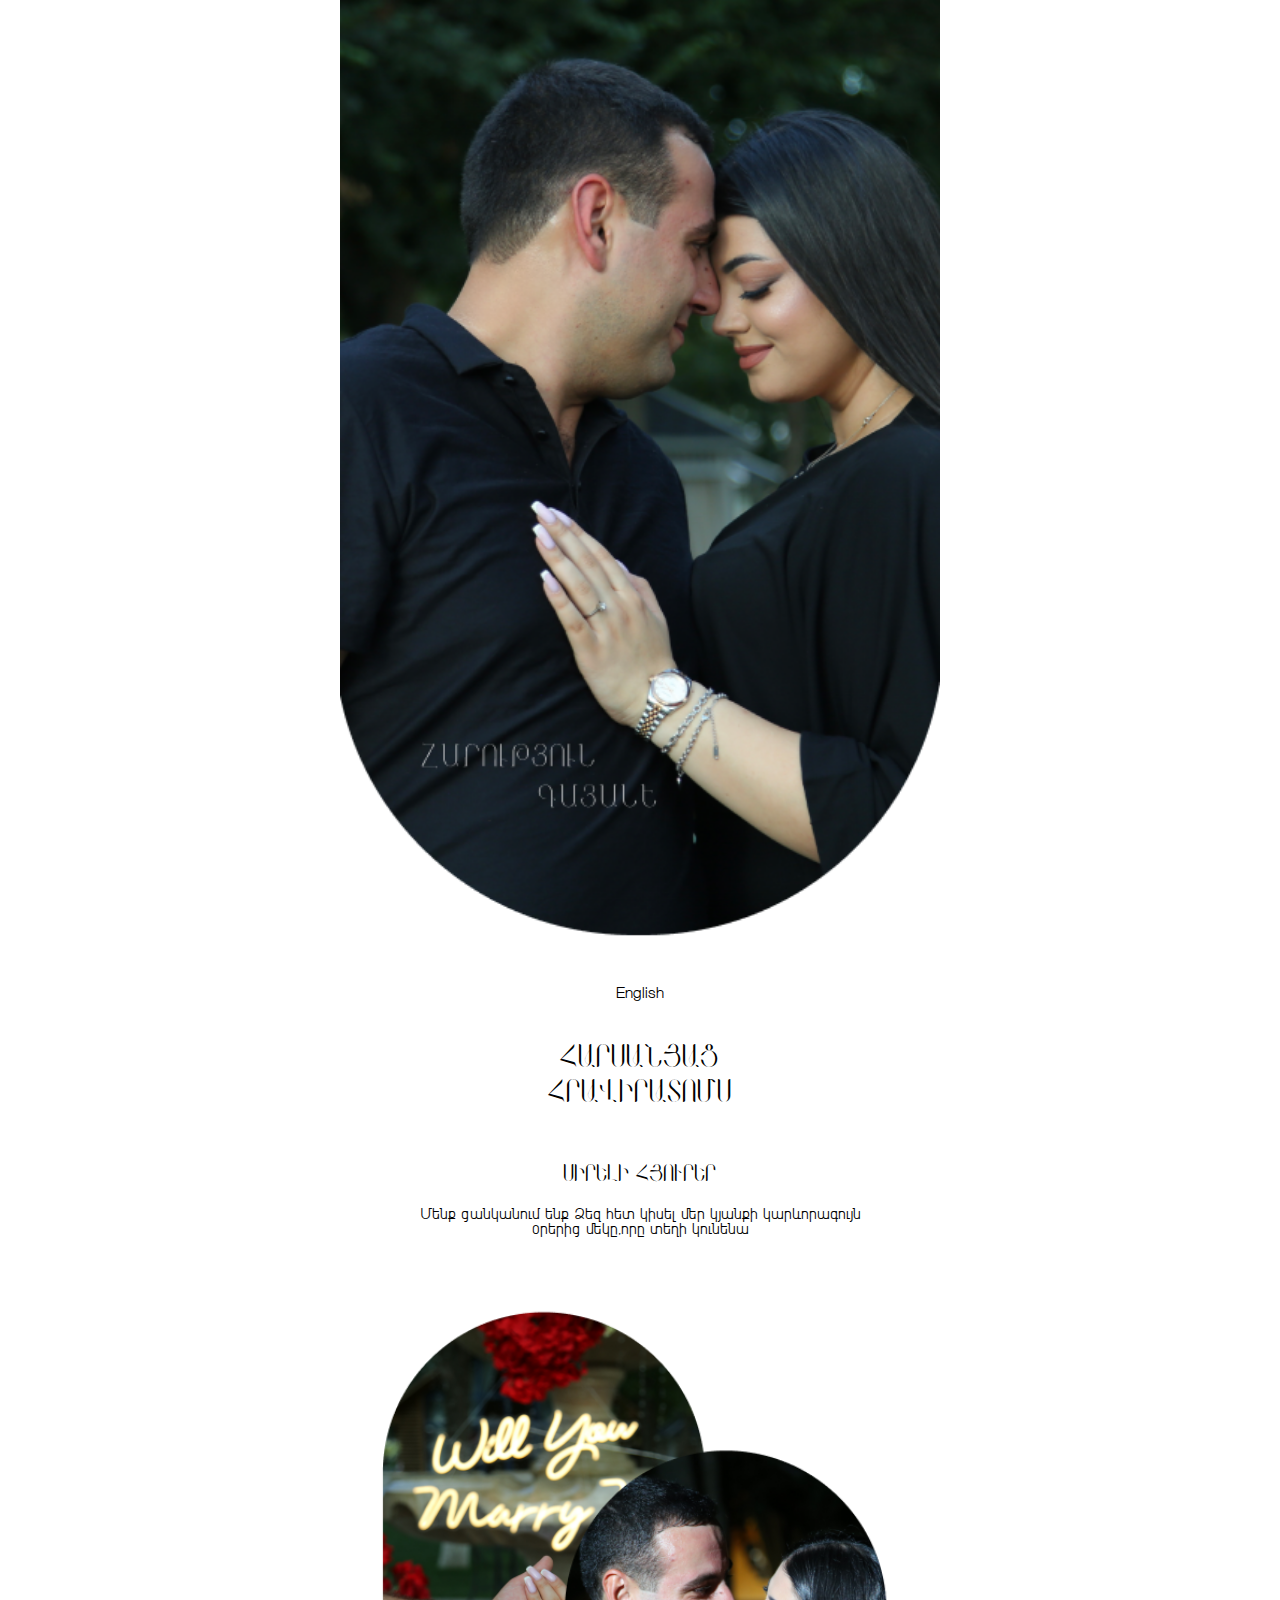
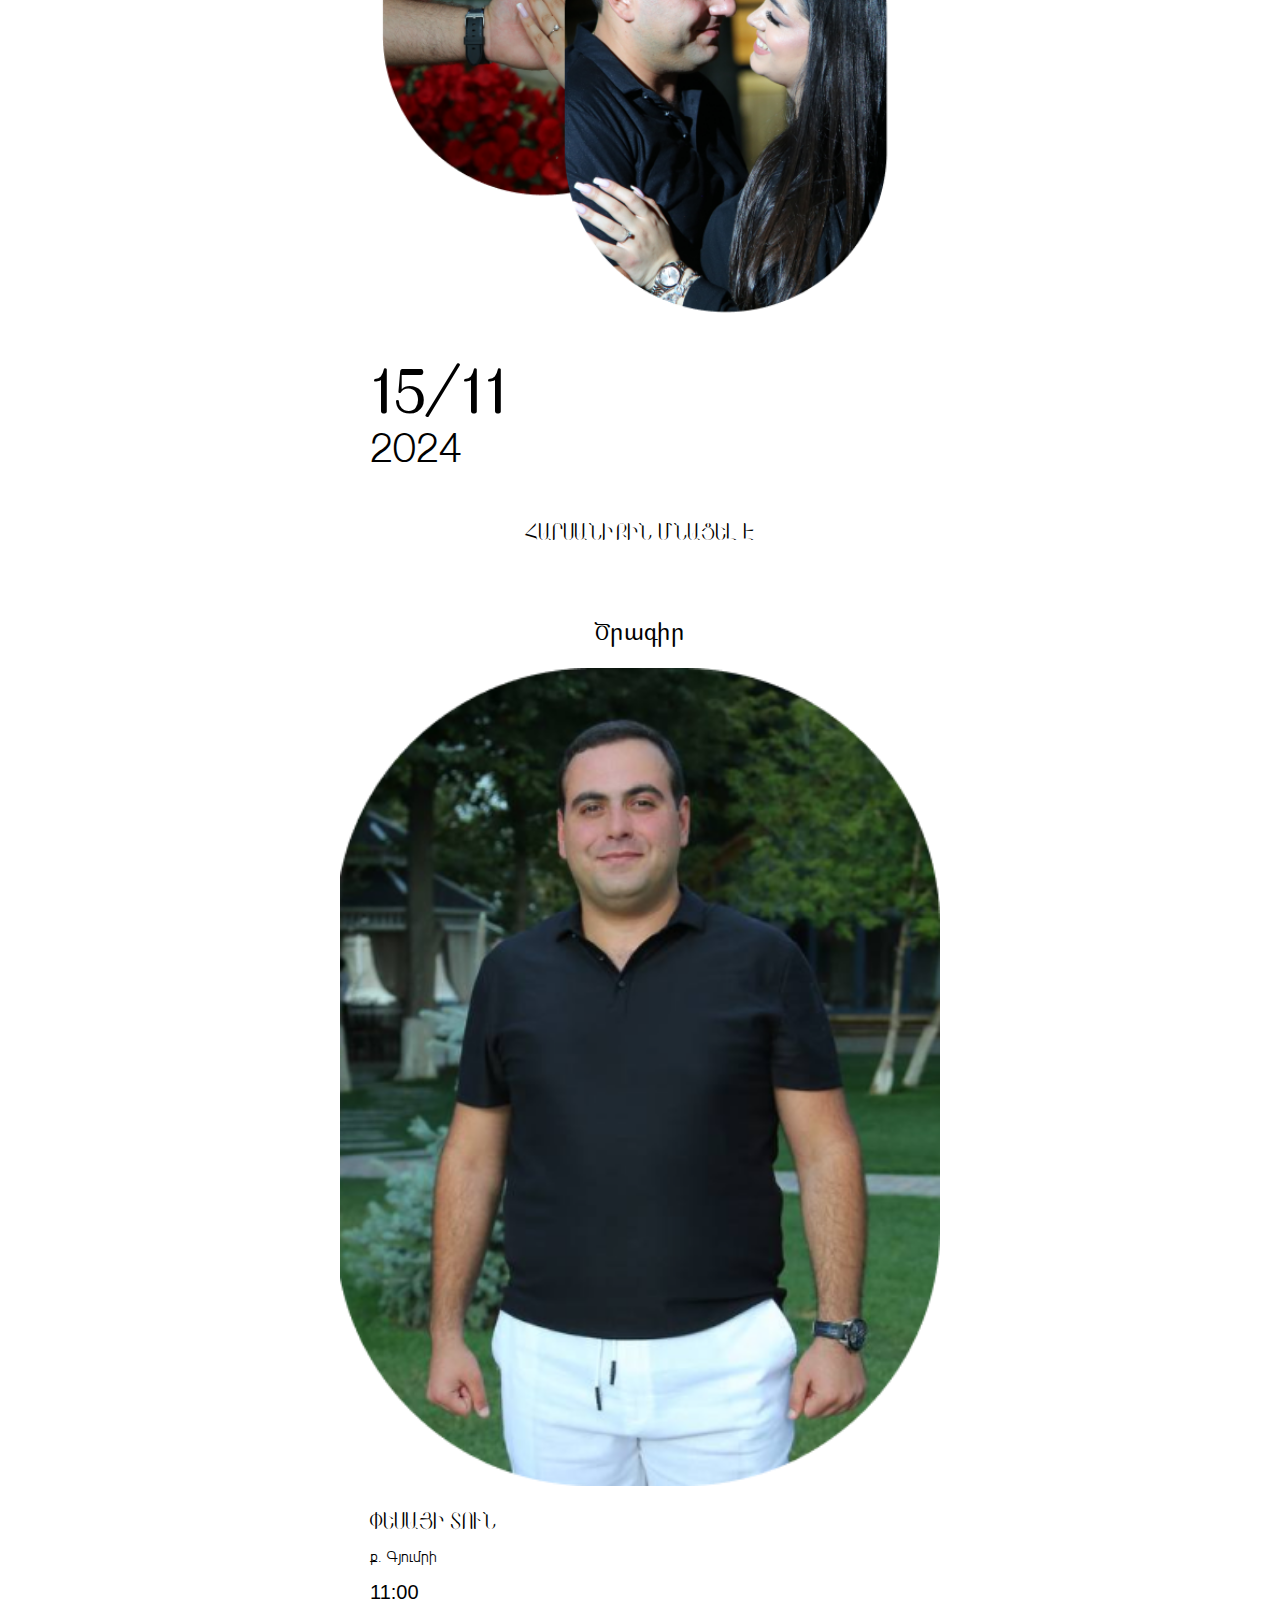
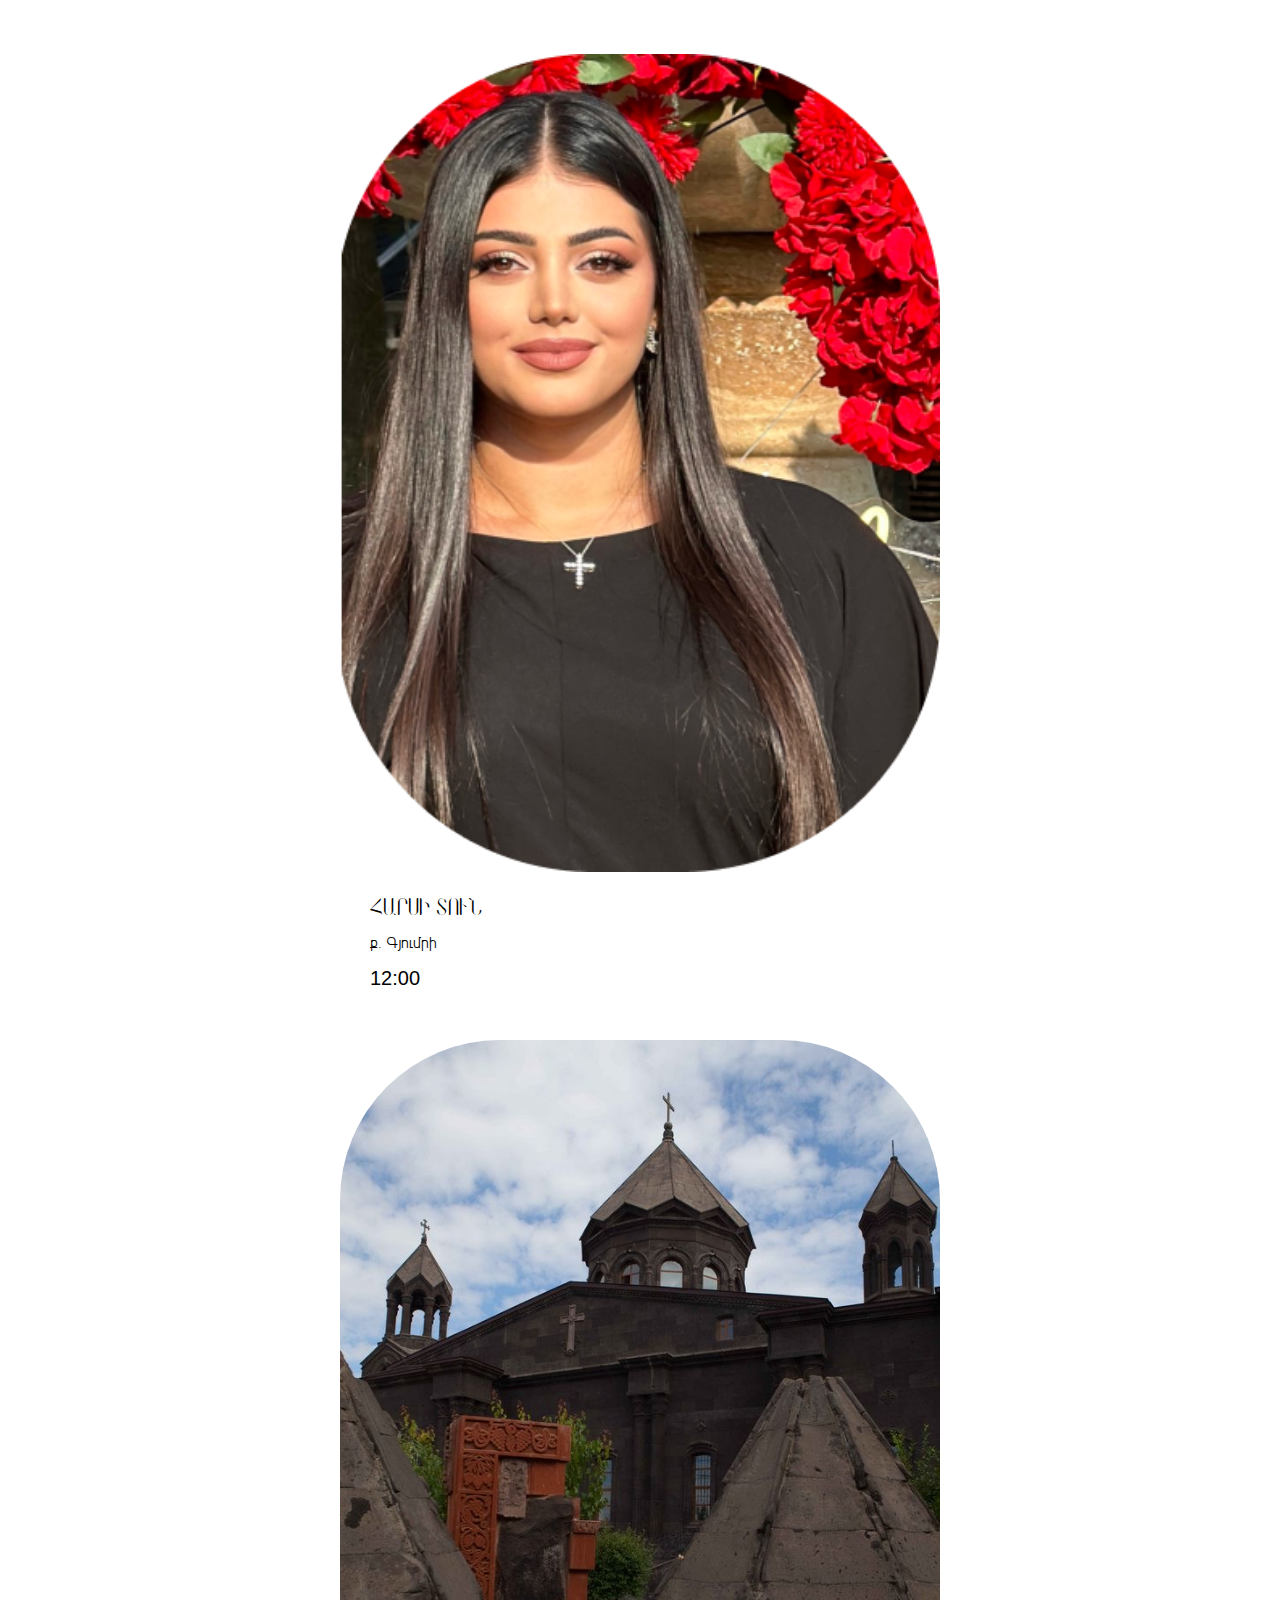
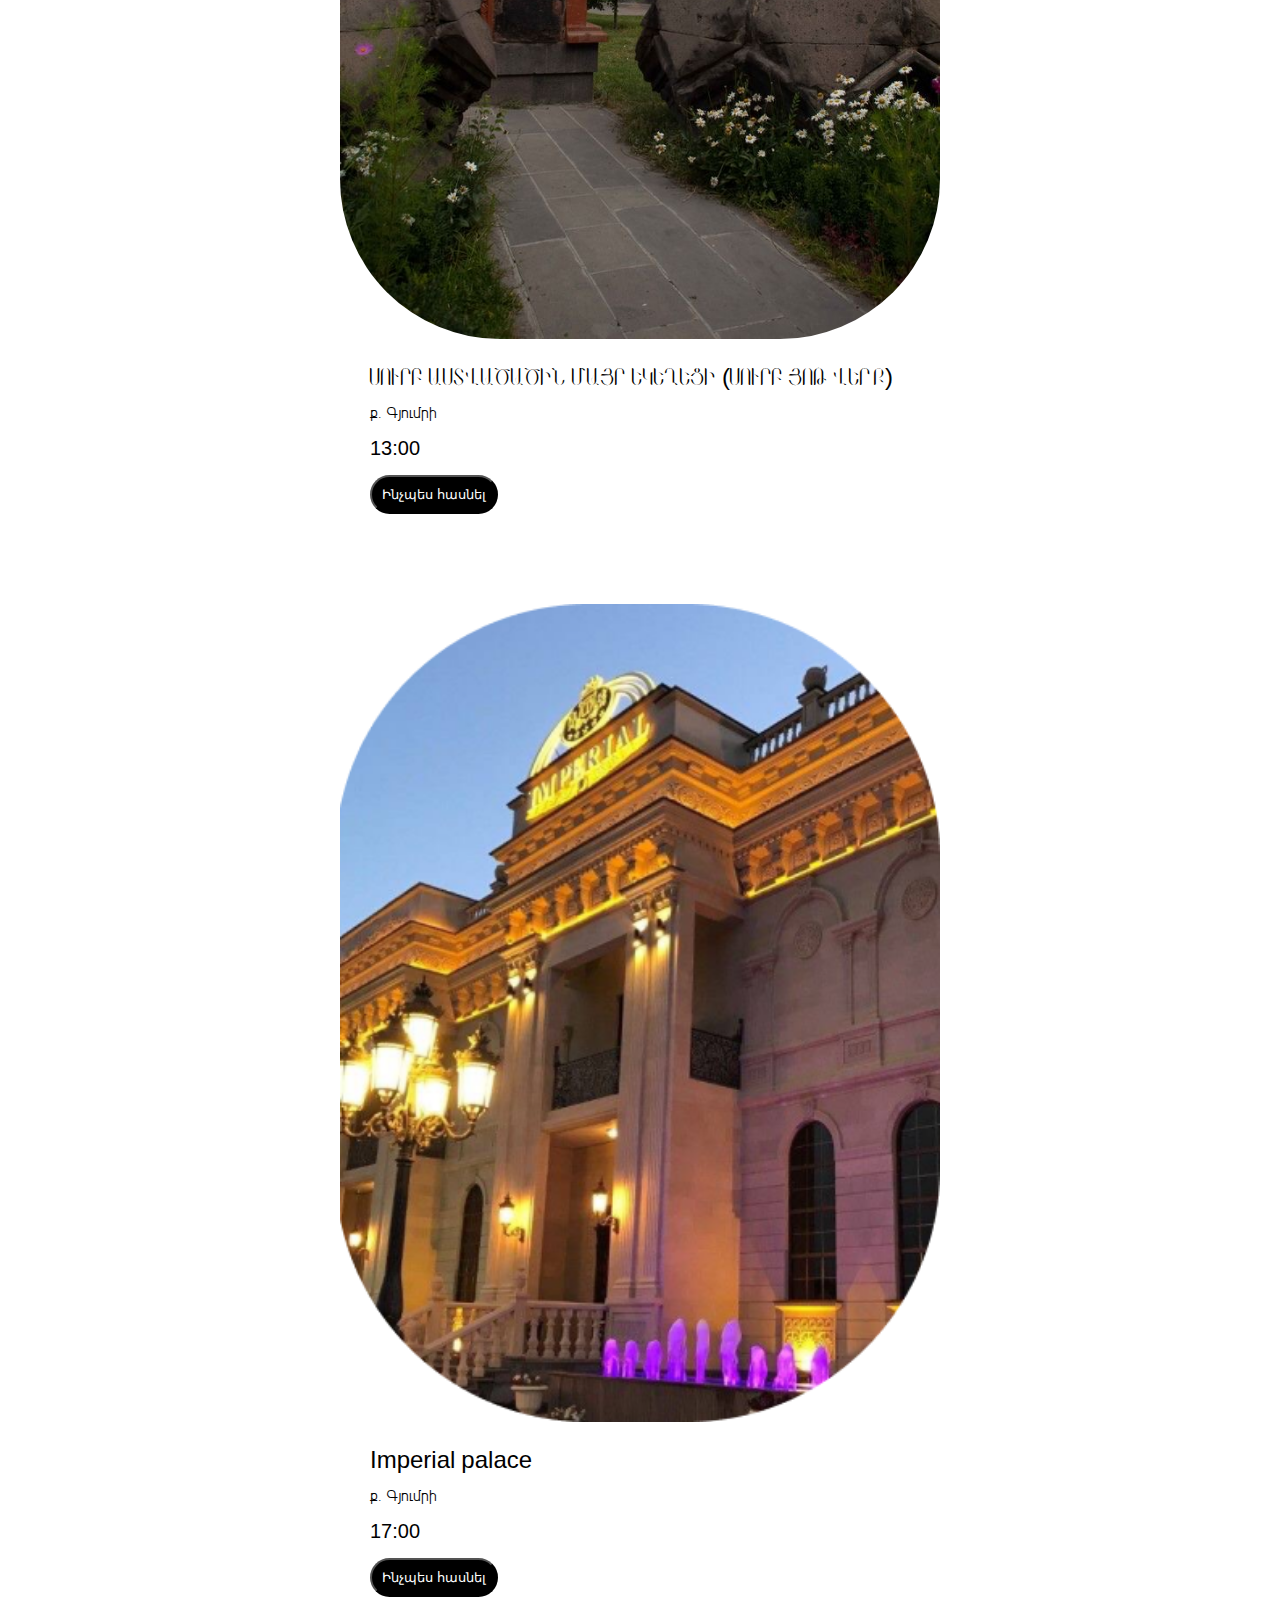
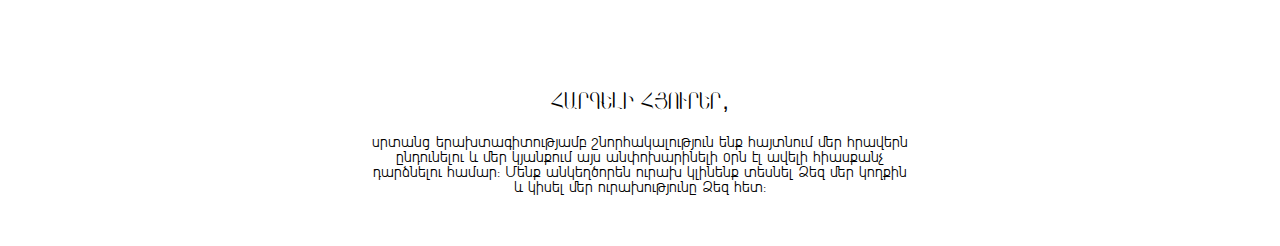
<file: index.html>
<!doctype html>
<html lang="en">
<head>
    <meta charset="UTF-8">
    <meta name="viewport"
          content="width=device-width, user-scalable=no, initial-scale=1.0, maximum-scale=1.0, minimum-scale=1.0">
    <meta http-equiv="X-UA-Compatible" content="ie=edge">
    <title>Հարություն և Գայանե</title>
    <link rel="stylesheet" href="css/style.css">
    <style>
        #timer {
            display: flex;
            flex-direction: row;
            justify-content: space-between;
        }

        #timer div {
            display: flex;
            flex-direction: column;
            align-items: center;
        }

        .line {
            border: 1px solid;
            display: inline-block;
        }

        .timerHours {
            font-size: 18px;
            margin-bottom: 10px;
            font-family: Arm Hmk\'s, sans-serif;
        }

        .timerDay {
            font-size: 20px;
            text-transform: capitalize;
            font-family: Arm Hmk\'s, sans-serif;
        }

        .modal {
            position: fixed;
            top: 0;
            left: 0;
            width: 100%;
            height: 100%;
            background: rgba(0, 0, 0, 0.5);
            display: flex;
            justify-content: center;
            align-items: center;
            opacity: 0;
            visibility: hidden;
            transition: opacity 0.3s ease, visibility 0s 0.3s;
        }

        .modal.active {
            opacity: 1;
            visibility: visible;
            transition: opacity 0.3s ease;
        }

        .modal-content {
            background: white;
            padding: 10px;
            max-width: 90%;
            width: 90%;
            height: 500px;
            position: relative;
            border-radius: 8px;
            transform: scale(0.9);
            transition: transform 0.3s ease;
        }

        .modal.active .modal-content {
            transform: scale(1);
        }

        .close {
            position: absolute;
            top: 10px;
            right: 15px;
            font-size: 30px;
            cursor: pointer;
            background: #E5E5E5;
            color: black;
            padding: 10px;
            width: 40px;
            height: 40px;
            border-radius: 50%;
            display: flex;
            align-items: center;
            justify-content: center;
            box-shadow: 0 4px 8px rgba(0, 0, 0, 0.3);
            outline: none;
            -webkit-tap-highlight-color: transparent;
        }

        .close:focus {
            outline: none;
        }

        iframe {
            width: 100%;
            height: 100%;
            border: none;
            border-radius: 8px;
        }
    </style>
</head>
<body>
<div class="wrapper">
    <header class="header">
        <div class="container">
            <figure class="headerFigure">
                <img src="img/photo/arm.png" alt="" class="headerImg">
            </figure>
            <div class="language">
                <a href="english.html" class="languageLink">English</a>
            </div>
        </div>
    </header>
    <main class="main">
        <div class="invitation">
            <div class="container">
                <p class="invitationMainTitle">
                    Հարսանյաց <br> հրավիրատոմս
                </p>
                <div class="invitationText">
                    <p class="invitationTextTitle">
                        ՍԻՐԵԼԻ ՀՅՈՒՐԵՐ
                    </p>
                    <p class="invitationTextInfo">
                        Մենք ցանկանում ենք Ձեզ հետ կիսել մեր կյանքի կարևորագույն օրերից մեկը,որը տեղի կունենա
                    </p>
                </div>
                <figure class="invitationFigure">
                    <img src="img/photo/1.png" alt="" class="invitationImg">
                </figure>
                <div class="date">
                    <p class="day">15/11</p>
                    <p class="year">2024</p>
                </div>
            </div>
        </div>
        <div class="timer">
            <div class="container">
                <p class="timerInfo">
                    Հարսանիքին մնացել է
                </p>
                <div class="countdown" id="timer">
                </div>
            </div>
        </div>
        <div class="program">
            <div class="container">
                <div class="programBtn">
                    <p class="programTitle">Ծրագիր</p>
                    <figure class="programFigure">
                        <img src="img/photo/groom.png" alt="" class="programImg">
                    </figure>
                    <div class="programInfo">
                        <p class="groom">Փեսայի տուն</p>
                        <p class="address">ք․ Գյումրի</p>
                        <p class="time">11:00</p>
                    </div>
                </div>
                <div class="programBtn">
                    <figure class="programFigure">
                        <img src="img/photo/bride.png" alt="" class="programImg">
                    </figure>
                    <div class="programInfo">
                        <p class="groom">հարսի տուն</p>
                        <p class="address">ք․ Գյումրի</p>
                        <p class="time">12:00</p>
                    </div>
                </div>
                <div class="programBtn">
                    <figure class="programFigure">
                        <img src="img/photo/church.JPG" alt="" class="programImg">
                    </figure>
                    <div class="programInfo">
                        <p class="groom">Սուրբ աստվածածին մայր եկեղեցի (սուրբ յոթ վերք)</p>
                        <p class="address">ք․ Գյումրի</p>
                        <p class="time">13:00</p>
                        <button class="map" id="openChurchMap">Ինչպես հասնել</button>
                    </div>
                </div>
                <div class="programBtn">
                    <figure class="programFigure">
                        <img src="img/photo/imperial.png" alt="" class="programImg">
                    </figure>
                    <div class="programInfo">
                        <p class="groom">Imperial palace</p>
                        <p class="address">ք․ Գյումրի</p>
                        <p class="time">17:00</p>
                        <button class="map" id="openImperialMap">Ինչպես հասնել</button>
                    </div>
                </div>
                <div class="thankYouBtn">
                    <p class="thankYouTitle">Հարգելի Հյուրեր,</p>
                    <p class="thankYou">
                        սրտանց երախտագիտությամբ շնորհակալություն ենք հայտնում մեր հրավերն ընդունելու և մեր կյանքում այս
                        անփոխարինելի օրն էլ ավելի հիասքանչ դարձնելու համար։ Մենք անկեղծորեն ուրախ կլինենք տեսնել Ձեզ մեր
                        կողքին և կիսել մեր ուրախությունը Ձեզ հետ:
                    </p>
                </div>
            </div>
        </div>
    </main>
</div>

<div class="modal" id="churchModal">
    <div class="modal-content">
        <span class="close" id="closeChurchModal">&times;</span>
        <iframe src="https://www.google.com/maps/embed?pb=!1m18!1m12!1m3!1d3020.9049015714213!2d43.8423011!3d40.7861048!2m3!1f0!2f0!3f0!3m2!1i1024!2i768!4f13.1!3m3!1m2!1s0x4041fb8b7295a273%3A0x6c72cf08c2446623!2z1Y3VuNaC1oDVoiDUsdW91b_VvtWh1a7VodWu1avVtiDVpdWv1aXVstWl1oHVqyAo1YXVuNWpINWO1aXWgNaEKQ!5e0!3m2!1shy!2sam!4v1726271886506!5m2!1shy!2sam" width="600" height="450" style="border:0;" allowfullscreen="" loading="lazy" referrerpolicy="no-referrer-when-downgrade"></iframe>
    </div>
</div>

<div class="modal" id="imperialModal">
    <div class="modal-content">
        <span class="close" id="closeImperialModal">&times;</span>
        <iframe src="https://www.google.com/maps/embed?pb=!1m18!1m12!1m3!1d3020.2792890686806!2d43.8574257!3d40.7998561!2m3!1f0!2f0!3f0!3m2!1i1024!2i768!4f13.1!3m3!1m2!1s0x4041fbc138c9f03f%3A0xda50f3ec2b386f8c!2sImperial%20restaurant!5e0!3m2!1shy!2sam!4v1726272500212!5m2!1shy!2sam" width="600" height="450" style="border:0;" allowfullscreen="" loading="lazy" referrerpolicy="no-referrer-when-downgrade"></iframe>
    </div>
</div>

<script>
    function countdown() {
        const day = new Date('November 15, 2024 10:00:00').getTime();
        const now = new Date().getTime();
        const distance = day - now;
        const days = Math.floor(distance / (1000 * 60 * 60 * 24));
        const hours = Math.floor((distance % (1000 * 60 * 60 * 24)) / (1000 * 60 * 60));
        const min = Math.floor((distance % (1000 * 60 * 60)) / (1000 * 60));
        const sec = Math.floor((distance % (1000 * 60)) / 1000);

        document.getElementById('timer').innerHTML =
            "<div>" + "<span class='timerHours'>" + days + "</span>" + "<span class='timerDay'>օր</span>" + "</div>"
            + "<span class='line'></span> "
            + "<div>" + "<span class='timerHours'>" + hours + "</span>" + "<span class='timerDay'>ժամ</span>" + "</div>"
            + "<span class='line'></span> "
            + "<div>" + "<span class='timerHours'>" + min + "</span>" + "<span class='timerDay'>րոպե</span>" + "</div>"
            + "<span class='line'> </span>"
            + "<div>" + "<span class='timerHours'>" + sec + "</span>" + "<span class='timerDay'>վայրկյան</span>" + "</div>";

        if (distance < 0) {
            clearInterval(interval);
            document.getElementById('timer').innerHTML = "Ավարտ";
        }
    }

    const interval = setInterval(countdown, 1000);

    function openModal(modalId) {
        const modal = document.getElementById(modalId);
        modal.classList.add('active');
    }

    function closeModal(modalId) {
        const modal = document.getElementById(modalId);
        modal.classList.remove('active');
    }

    document.getElementById('openChurchMap').addEventListener('click', function() {
        openModal('churchModal');
    });

    document.getElementById('closeChurchModal').addEventListener('click', function() {
        closeModal('churchModal');
    });

    document.getElementById('openImperialMap').addEventListener('click', function() {
        openModal('imperialModal');
    });

    document.getElementById('closeImperialModal').addEventListener('click', function() {
        closeModal('imperialModal');
    });

    window.addEventListener('click', function(event) {
        if (event.target.classList.contains('modal')) {
            event.target.classList.remove('active');
        }
    });
</script>
</body>
</html>
</file>
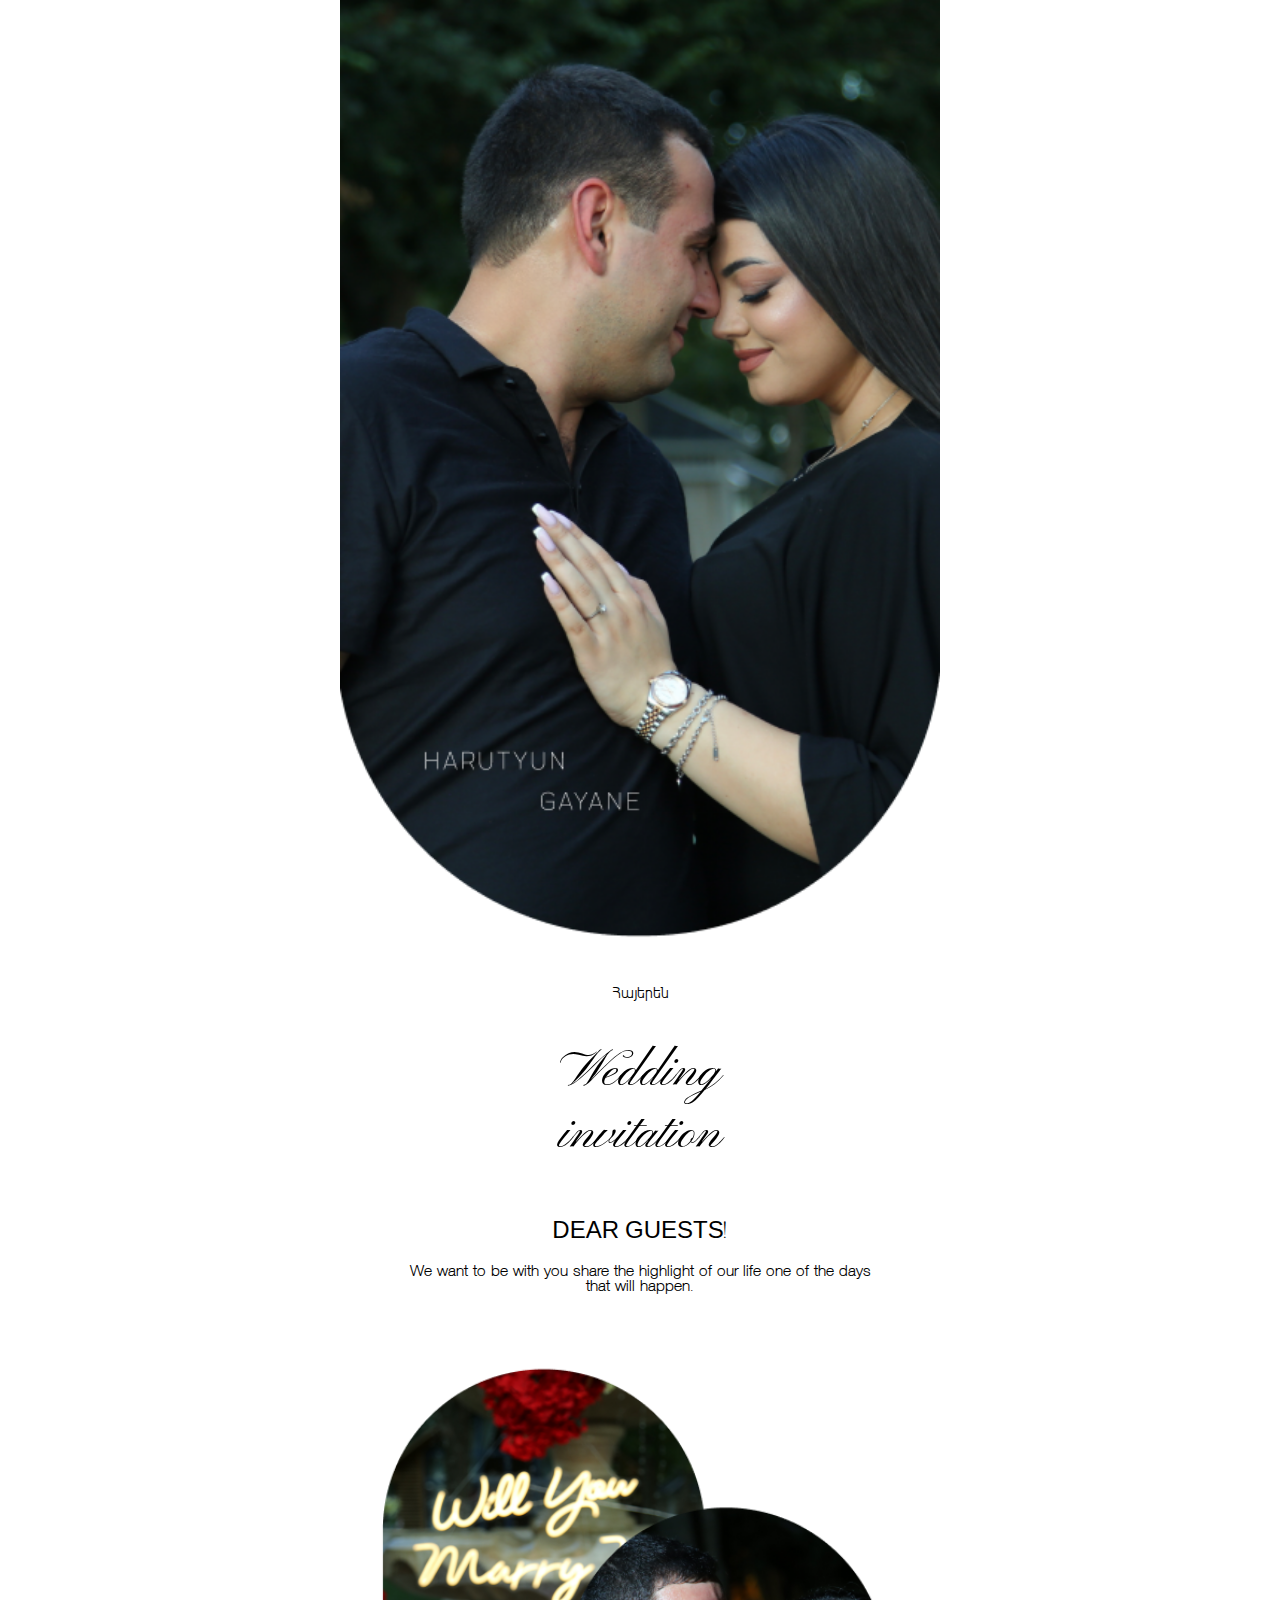
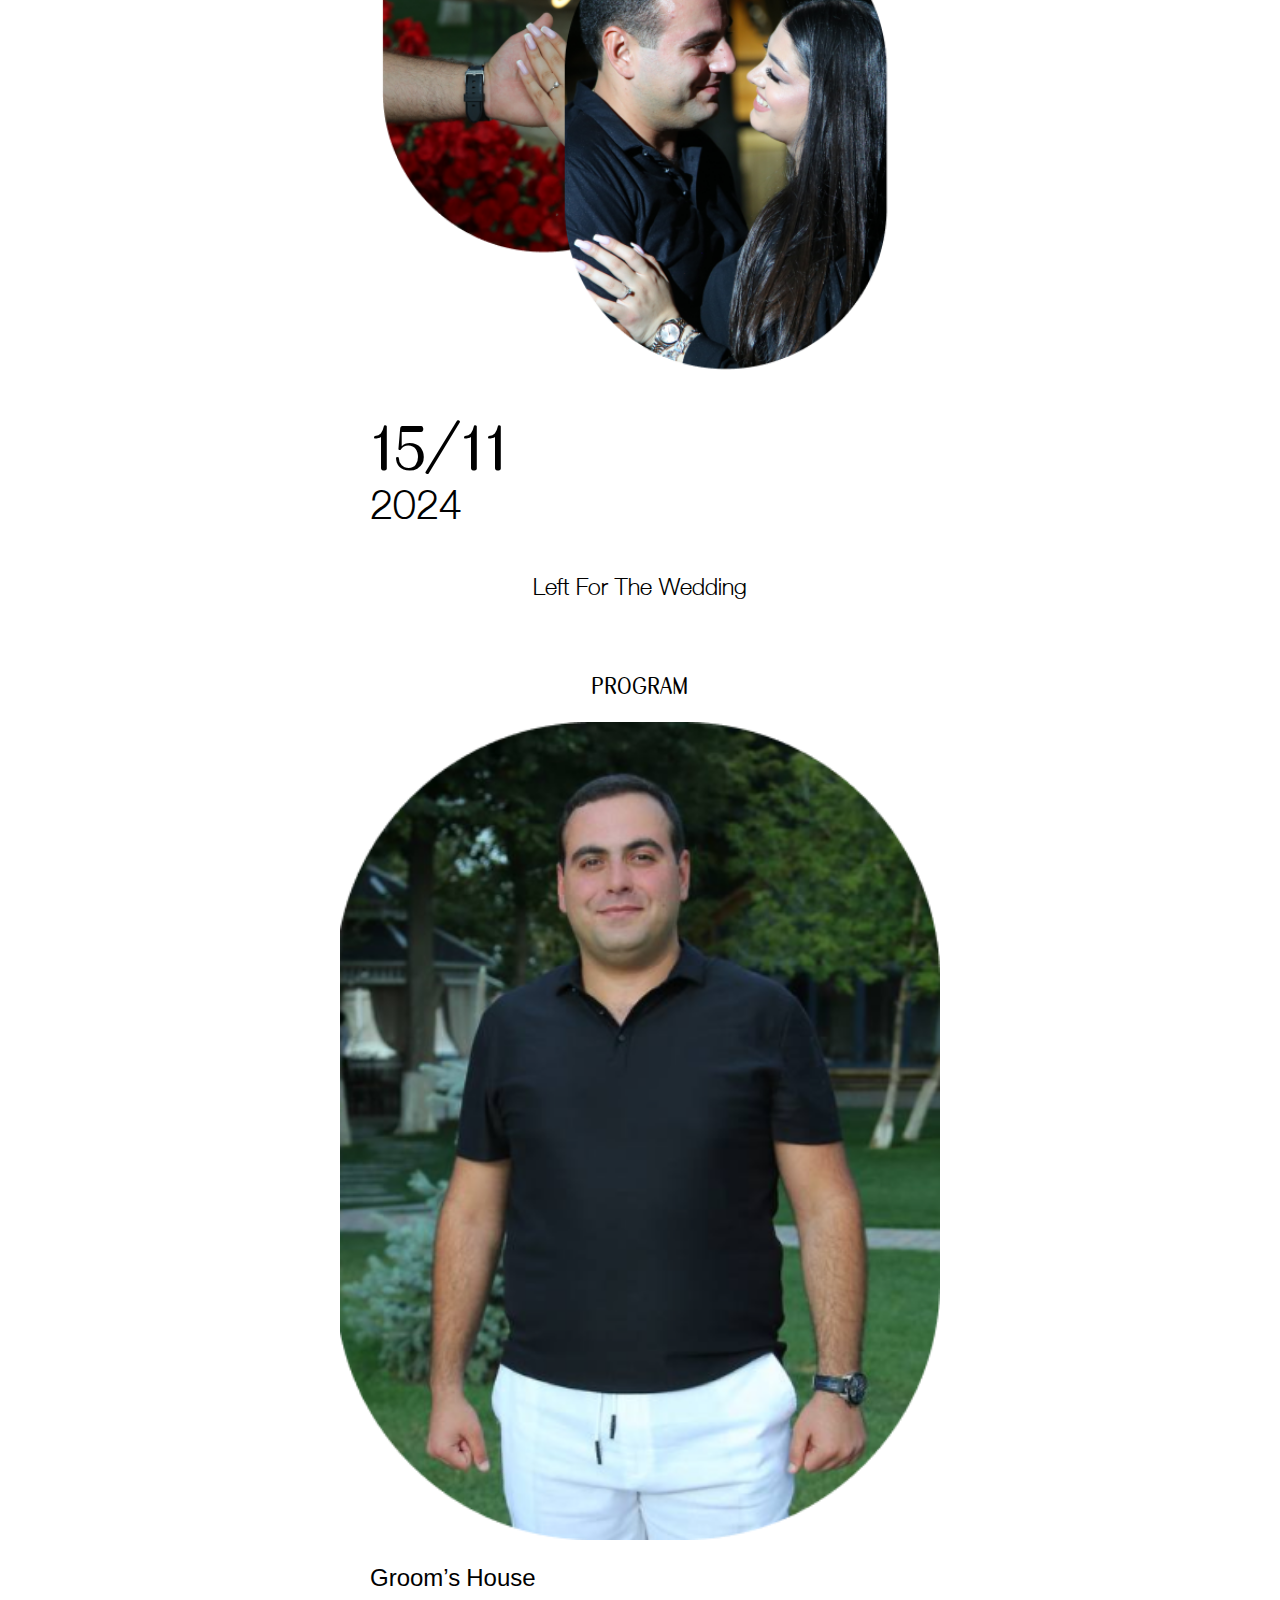
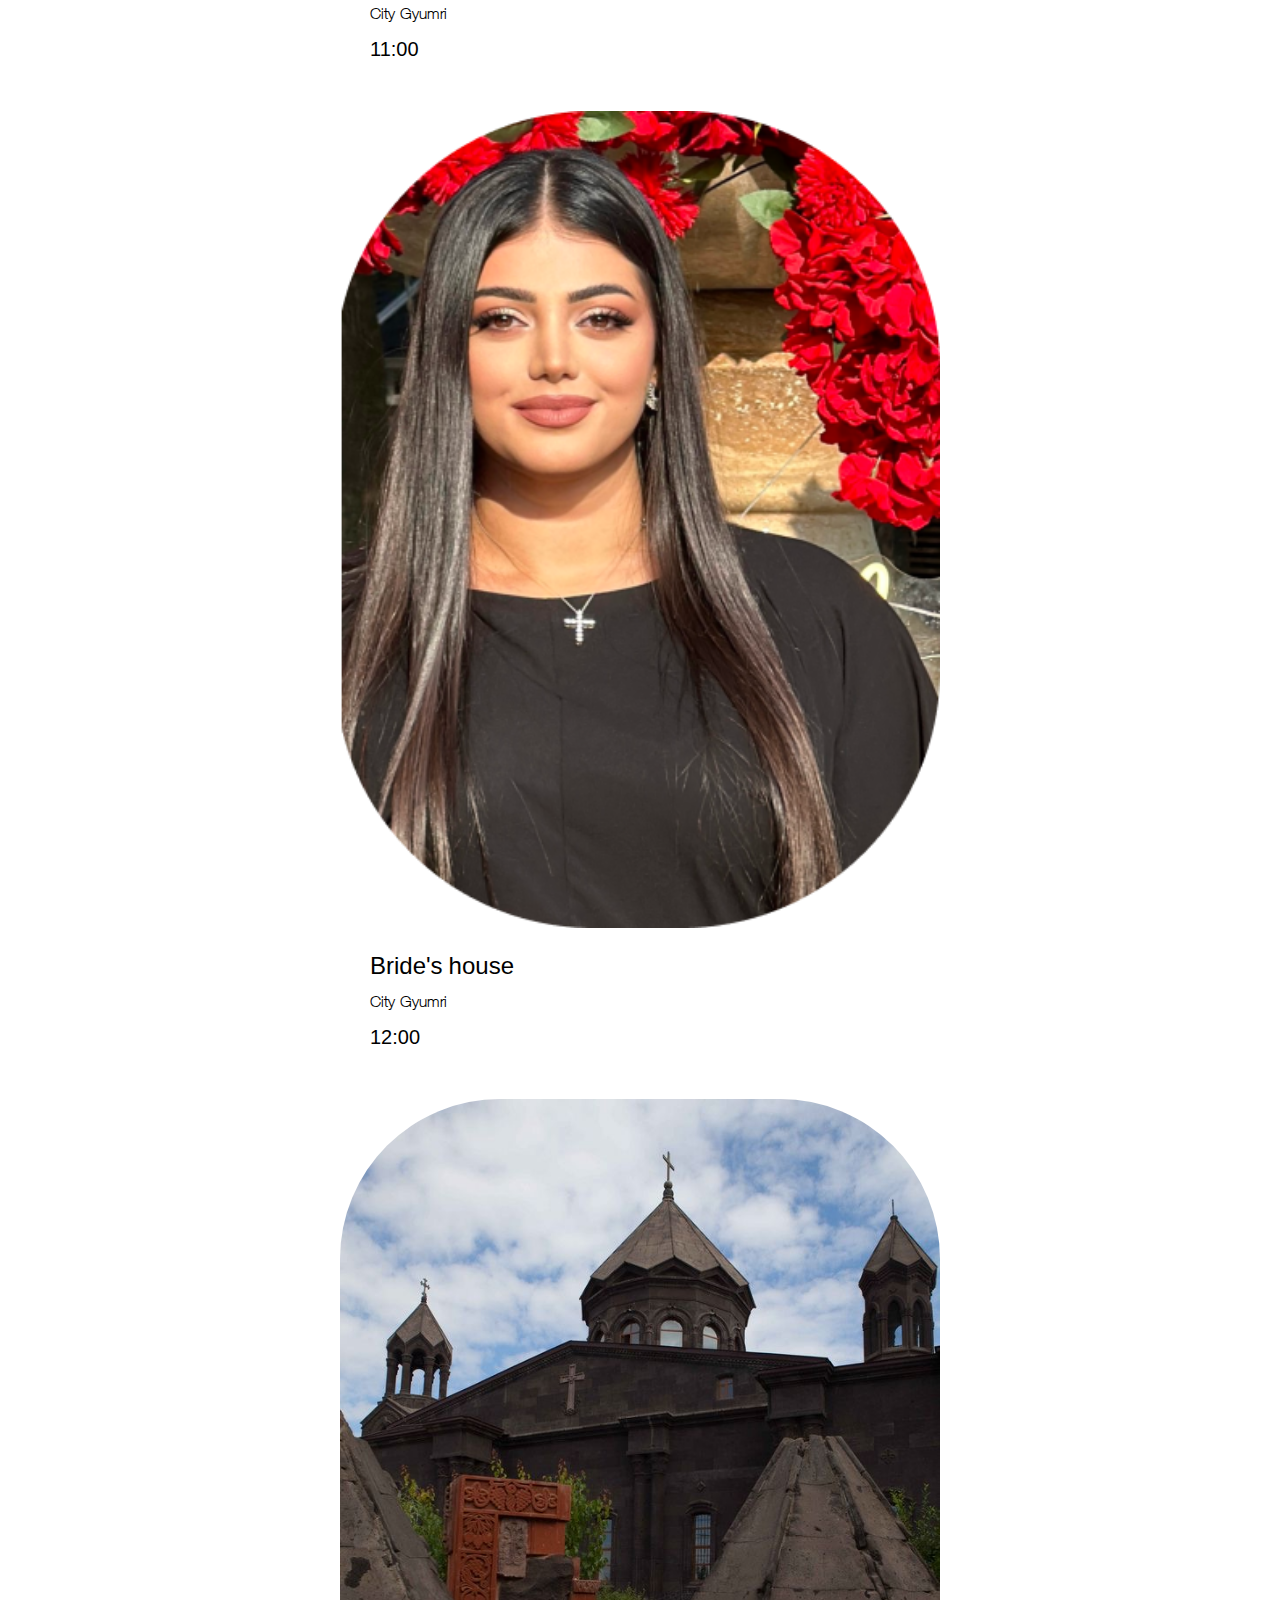
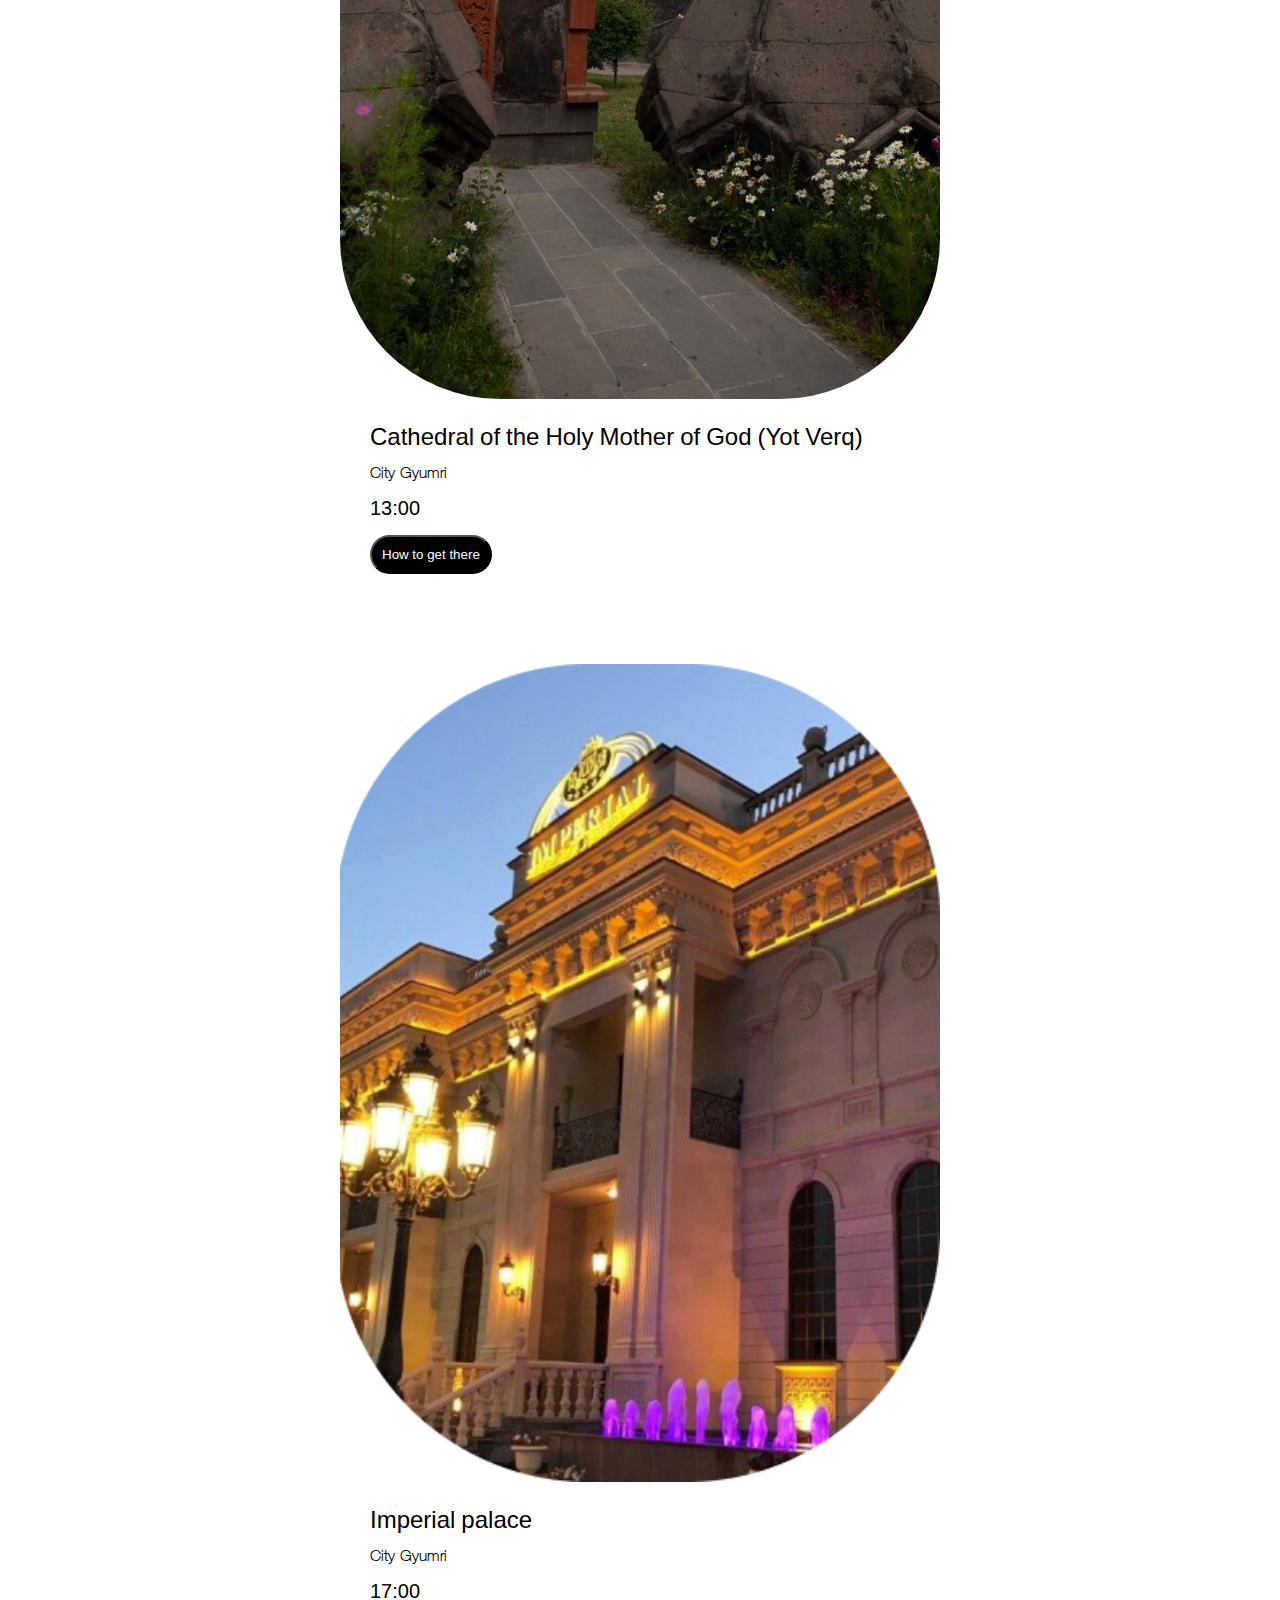
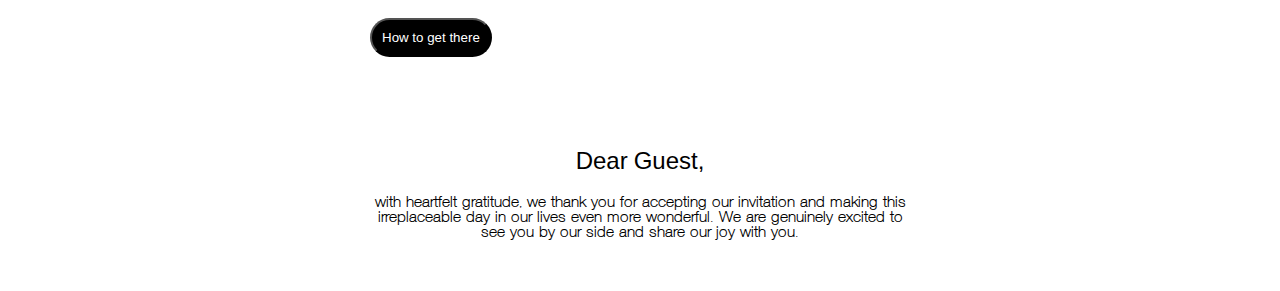
<file: english.html>
<!doctype html>
<html lang="en">
<head>
    <meta charset="UTF-8">
    <meta name="viewport"
          content="width=device-width, user-scalable=no, initial-scale=1.0, maximum-scale=1.0, minimum-scale=1.0">
    <meta http-equiv="X-UA-Compatible" content="ie=edge">
    <title>Harutyun & Gayane</title>
    <link rel="stylesheet" href="css/style.css">
    <style>
        #timer {
            display: flex;
            flex-direction: row;
            justify-content: space-between;
        }

        #timer div {
            display: flex;
            flex-direction: column;
            align-items: center;
        }

        .line {
            border: 1px solid;
            display: inline-block;
        }

        .timerHours {
            font-size: 18px;
            margin-bottom: 10px;
            font-family: Arm Hmk's, sans-serif;
        }

        .timerDay {
            font-size: 20px;
            text-transform: capitalize;
            font-family: Arm Hmk's, sans-serif;
        }

        .modal {
            position: fixed;
            top: 0;
            left: 0;
            width: 100%;
            height: 100%;
            background: rgba(0, 0, 0, 0.5);
            display: flex;
            justify-content: center;
            align-items: center;
            opacity: 0;
            visibility: hidden;
            transition: opacity 0.3s ease, visibility 0s 0.3s;
        }

        .modal.active {
            opacity: 1;
            visibility: visible;
            transition: opacity 0.3s ease;
        }

        .modal-content {
            background: white;
            padding: 10px;
            max-width: 90%;
            width: 90%;
            height: 500px;
            position: relative;
            border-radius: 8px;
            transform: scale(0.9);
            transition: transform 0.3s ease;
        }

        .modal.active .modal-content {
            transform: scale(1);
        }

        .close {
            position: absolute;
            top: 10px;
            right: 15px;
            font-size: 30px;
            cursor: pointer;
            background: #E5E5E5;
            color: black;
            padding: 10px;
            width: 40px;
            height: 40px;
            border-radius: 50%;
            display: flex;
            align-items: center;
            justify-content: center;
            box-shadow: 0 4px 8px rgba(0, 0, 0, 0.3);
            outline: none;
            -webkit-tap-highlight-color: transparent;
        }

        .close:focus {
            outline: none;
        }

        iframe {
            width: 100%;
            height: 100%;
            border: none;
            border-radius: 8px;
        }
    </style>
</head>
<body>
<div class="wrapper">
    <header class="header">
        <div class="container">
            <figure class="headerFigure">
                <img src="img/photo/eng.png" alt="" class="headerImg">
            </figure>
            <div class="language">
                <a href="index.html" class="languageLink">Հայերեն</a>
            </div>
        </div>
    </header>
    <main class="main">
        <div class="invitation">
            <div class="container">
                <p class="invitationMainTitleEng">
                    Wedding <br> invitation
                </p>
                <div class="invitationText">
                    <p class="invitationTextTitle">
                        DEAR GUESTS!
                    </p>
                    <p class="invitationTextInfo">
                        We want to be with you share the highlight of our life one of the days that will happen.
                    </p>
                </div>
                <figure class="invitationFigure">
                    <img src="img/photo/1.png" alt="" class="invitationImg">
                </figure>
                <div class="date">
                    <p class="day">15/11</p>
                    <p class="year">2024</p>
                </div>
            </div>
        </div>
        <div class="timer">
            <div class="container">
                <p class="timerInfoEng">
                    left for the wedding
                </p>
                <div class="countdown" id="timer">
                </div>
            </div>
        </div>
        <div class="program">
            <div class="container">
                <div class="programBtn">
                    <p class="programTitle">PROGRAM</p>
                    <figure class="programFigure">
                        <img src="img/photo/groom.png" alt="" class="programImg">
                    </figure>
                    <div class="programInfo">
                        <p class="groom">Groom’s House</p>
                        <p class="address">City Gyumri</p>
                        <p class="time">11:00</p>
                    </div>
                </div>
                <div class="programBtn">
                    <figure class="programFigure">
                        <img src="img/photo/bride.png" alt="" class="programImg">
                    </figure>
                    <div class="programInfo">
                        <p class="groom">Bride's house</p>
                        <p class="address">City Gyumri</p>
                        <p class="time">12:00</p>
                    </div>
                </div>
                <div class="programBtn">
                    <figure class="programFigure">
                        <img src="img/photo/church.JPG" alt="" class="programImg">
                    </figure>
                    <div class="programInfo">
                        <p class="groom">Cathedral of the Holy Mother of God (Yot Verq)</p>
                        <p class="address">City Gyumri</p>
                        <p class="time">13:00</p>
                        <button class="map" onclick="openModal('modal-church')">How to get there</button>
                    </div>
                </div>
                <div class="programBtn">
                    <figure class="programFigure">
                        <img src="img/photo/imperial.png" alt="" class="programImg">
                    </figure>
                    <div class="programInfo">
                        <p class="groom">Imperial palace</p>
                        <p class="address">City Gyumri</p>
                        <p class="time">17:00</p>
                        <button class="map" onclick="openModal('modal-imperial')">How to get there</button>
                    </div>
                </div>
                <div class="thankYouBtn">
                    <p class="thankYouTitle">Dear Guest,</p>
                    <p class="thankYou">
                        with heartfelt gratitude, we thank you for accepting our invitation and making this
                        irreplaceable day in our lives even more wonderful. We are genuinely excited to see you by our side
                        and share our joy with you.
                    </p>
                </div>
            </div>
        </div>
    </main>
</div>

<!-- Modal for Church -->
<div id="modal-church" class="modal">
    <div class="modal-content">
        <span class="close" onclick="closeModal('modal-church')">&times;</span>
        <iframe src="https://www.google.com/maps/embed?pb=!1m18!1m12!1m3!1d2645.691368970749!2d43.8397262!3d40.7861048!2m3!1f0!2f0!3f0!3m2!1i1024!2i768!4f13.1!3m3!1m2!1s0x4041fb8b7295a273%3A0x6c72cf08c2446623!2sSurb+Asdvadzadzin+Church+%28Yot+Verq%29!5e0!3m2!1sen!2s!4v1631639380352!5m2!1sen!2s" allowfullscreen></iframe>
    </div>
</div>

<!-- Modal for Imperial -->
<div id="modal-imperial" class="modal">
    <div class="modal-content">
        <span class="close" onclick="closeModal('modal-imperial')">&times;</span>
        <iframe src="https://www.google.com/maps/embed?pb=!1m18!1m12!1m3!1d2645.792120951015!2d43.8548508!3d40.7998561!2m3!1f0!2f0!3f0!3m2!1i1024!2i768!4f13.1!3m3!1m2!1s0x4041fbc138c9f03f%3A0xda50f3ec2b386f8c!2sImperial+Restaurant!5e0!3m2!1sen!2s!4v1631639459484!5m2!1sen!2s" allowfullscreen></iframe>
    </div>
</div>

<script>
    function countdown() {
        const day = new Date('November 15, 2024 10:00:00').getTime();
        const now = new Date().getTime();
        const distance = day - now;
        const days = Math.floor(distance / (1000 * 60 * 60 * 24));
        const hours = Math.floor((distance % (1000 * 60 * 60 * 24)) / (1000 * 60 * 60));
        const min = Math.floor((distance % (1000 * 60 * 60)) / (1000 * 60));
        const sec = Math.floor((distance % (1000 * 60)) / 1000);

        document.getElementById('timer').innerHTML =
            "<div>" + "<span class='timerHours'>" + days + "</span>" + "<span class='timerDay'>day</span>" + "</div>"
            + "<span class='line'></span> "
            + "<div>" + "<span class='timerHours'>" + hours + "</span>" + "<span class='timerDay'>hour</span>" + "</div>"
            + "<span class='line'></span> "
            + "<div>" + "<span class='timerHours'>" + min + "</span>" + "<span class='timerDay'>minute</span>" + "</div>"
            + "<span class='line'> </span>"
            + "<div>" + "<span class='timerHours'>" + sec + "</span>" + "<span class='timerDay'>second</span>" + "</div>";

        if (distance < 0) {
            clearInterval(interval);
            document.getElementById('timer').innerHTML = "Event has passed";
        }
    }

    const interval = setInterval(countdown, 1000);

    function openModal(modalId) {
        document.getElementById(modalId).classList.add('active');
    }

    function closeModal(modalId) {
        document.getElementById(modalId).classList.remove('active');
    }
</script>
</body>
</html>
</file>
<file: css/style.css>
@font-face {
    font-family: 'Pinyon Script';
    src: url('../fonts/PinyonScript-Regular.woff2') format('woff2'),
    url('../fonts/PinyonScript-Regular.woff') format('woff');
    font-weight: normal;
    font-style: normal;
    font-display: swap;
}


@font-face {
    font-family: 'Kotayk';
    src: url('../fonts/Kotayk-Regular.woff2') format('woff2'),
    url('../fonts/Kotayk-Regular.woff') format('woff');
    font-weight: normal;
    font-style: normal;
    font-display: swap;
}

@font-face {
    font-family: 'Kotayk';
    src: url('../fonts/Kotayk-Italic.woff2') format('woff2'),
    url('../fonts/Kotayk-Italic.woff') format('woff');
    font-weight: normal;
    font-style: italic;
    font-display: swap;
}

@font-face {
    font-family: 'GAA Gayane';
    src: url('../fonts/GAAGayane-Bold.woff2') format('woff2'),
    url('../fonts/GAAGayane-Bold.woff') format('woff');
    font-weight: bold;
    font-style: normal;
    font-display: swap;
}

@font-face {
    font-family: 'GAA Gayane';
    src: url('../fonts/GAAGayane-DemiBold.woff2') format('woff2'),
    url('../fonts/GAAGayane-DemiBold.woff') format('woff');
    font-weight: 600;
    font-style: normal;
    font-display: swap;
}

@font-face {
    font-family: 'GAA Gayane';
    src: url('../fonts/GAAGayane-BoldItalic.woff2') format('woff2'),
    url('../fonts/GAAGayane-BoldItalic.woff') format('woff');
    font-weight: bold;
    font-style: italic;
    font-display: swap;
}

@font-face {
    font-family: 'GAA Gayane';
    src: url('../fonts/GAAGayane-SemiBold.woff2') format('woff2'),
    url('../fonts/GAAGayane-SemiBold.woff') format('woff');
    font-weight: 600;
    font-style: normal;
    font-display: swap;
}

@font-face {
    font-family: 'GAA Gayane';
    src: url('../fonts/GAAGayane-ExtraBold.woff2') format('woff2'),
    url('../fonts/GAAGayane-ExtraBold.woff') format('woff');
    font-weight: bold;
    font-style: normal;
    font-display: swap;
}

@font-face {
    font-family: 'GAA Gayane';
    src: url('../fonts/GAAGayane-DemiBoldItalic.woff2') format('woff2'),
    url('../fonts/GAAGayane-DemiBoldItalic.woff') format('woff');
    font-weight: 600;
    font-style: italic;
    font-display: swap;
}

@font-face {
    font-family: 'GAA Gayane';
    src: url('../fonts/GAAGayane-Medium.woff2') format('woff2'),
    url('../fonts/GAAGayane-Medium.woff') format('woff');
    font-weight: 500;
    font-style: normal;
    font-display: swap;
}

@font-face {
    font-family: 'GAA Gayane';
    src: url('../fonts/GAAGayane-ExtraBoldItalic.woff2') format('woff2'),
    url('../fonts/GAAGayane-ExtraBoldItalic.woff') format('woff');
    font-weight: bold;
    font-style: italic;
    font-display: swap;
}

@font-face {
    font-family: 'GAA Gayane';
    src: url('../fonts/GAAGayane-MediumItalic.woff2') format('woff2'),
    url('../fonts/GAAGayane-MediumItalic.woff') format('woff');
    font-weight: 500;
    font-style: italic;
    font-display: swap;
}

@font-face {
    font-family: 'GAA Gayane';
    src: url('../fonts/GAAGayane-SemiBoldItalic.woff2') format('woff2'),
    url('../fonts/GAAGayane-SemiBoldItalic.woff') format('woff');
    font-weight: 600;
    font-style: italic;
    font-display: swap;
}

@font-face {
    font-family: 'GAA Gayane';
    src: url('../fonts/../fonts/GAAGayane-Regular.woff2') format('woff2'),
    url('../fonts/GAAGayane-Regular.woff') format('woff');
    font-weight: normal;
    font-style: normal;
    font-display: swap;
}

@font-face {
    font-family: 'GAA Gayane';
    src: url('../fonts/GAAGayane-Italic.woff2') format('woff2'),
    url('../fonts/GAAGayane-Italic.woff') format('woff');
    font-weight: normal;
    font-style: italic;
    font-display: swap;
}


@font-face {
    font-family: 'Arm Hmk\'s';
    src: url('../fonts/ArmHmksLight-Bold.woff2') format('woff2'),
    url('../fonts/ArmHmksLight-Bold.woff') format('woff');
    font-weight: 300;
    font-style: normal;
    font-display: swap;
}

@font-face {
    font-family: 'Arm Hmk\'s';
    src: url('../fonts/ArmHmksLight-ExtraBold.woff2') format('woff2'),
    url('../fonts/ArmHmksLight-ExtraBold.woff') format('woff');
    font-weight: 300;
    font-style: normal;
    font-display: swap;
}


@font-face {
    font-family: 'GHEA Grapalat';
    src: url('../fonts/GHEAGrapalat-Bold.woff2') format('woff2'),
    url('../fonts/GHEAGrapalat-Bold.woff') format('woff');
    font-weight: bold;
    font-style: normal;
    font-display: swap;
}

@font-face {
    font-family: 'GHEA Grapalat';
    src: url('../fonts/GHEAGrapalat.woff2') format('woff2'),
    url('../fonts/GHEAGrapalat.woff') format('woff');
    font-weight: normal;
    font-style: normal;
    font-display: swap;
}

@font-face {
    font-family: 'GHEA Grapalat';
    src: url('../fonts/GHEAGrapalat-BoldItalic.woff2') format('woff2'),
    url('../fonts/GHEAGrapalat-BoldItalic.woff') format('woff');
    font-weight: bold;
    font-style: italic;
    font-display: swap;
}

@font-face {
    font-family: 'GHEA Grapalat';
    src: url('../fonts/GHEAGrapalat-Italic.woff2') format('woff2'),
    url('../fonts/GHEAGrapalat-Italic.woff') format('woff');
    font-weight: normal;
    font-style: italic;
    font-display: swap;
}


* {
    margin: 0;
    padding: 0;
    box-sizing: border-box;
}

body {
    color: #000;
    font-size: 16px;
    background-color: white;
}

.wrapper {
    width: 100%;
    margin: 0 auto;
    overflow: hidden;
}

.container {
    margin: 0 auto;
    max-width: 600px;
}


․header {
    width: 100%;
    margin-bottom: 50px;
}

.headerFigure {
    width: 100%;
    height: 100%;
}

.headerImg {
    width: 100%;
    height: 100%;
    border-radius: 0 0 184px 184px;
}

.language {
    width: 100%;
    text-align: center;
    margin-bottom: 40px;
    /*padding-left: 40px;*/

}

.languageLink {
    color: black;
    font-size: 16px;
    text-decoration: none;
    font-family: Arm Hmk\'s, sans-serif;
}

.names {
    font-size: 16px;
    font-weight: 500;
    line-height: 20px;
}

.names {
    width: 30%;
    color: #fff;
}

.name:first-child {
    margin-left: 0;
}

.name:last-child {
    margin-right: 0;
}


.main {
    width: 100%;
    background-color: white;
}

.invitation {
    width: 100%;
    margin-bottom: 50px;
}

.invitationMainTitle {
    color: black;
    font-size: 32px;
    text-align: center;
    margin-bottom: 50px;
    font-family: Kotayk, sans-serif;
}

.invitationMainTitleEng {
    color: black;
    font-size: 50px;
    text-align: center;
    margin-bottom: 50px;
    font-family: "Pinyon Script", sans-serif;
}

.invitationText {
    width: 100%;
    margin-bottom: 20px;
    padding-left: 30px;
    padding-right: 30px;
}

.invitationTextTitle {
    font-size: 24px;
    text-align: center;
    margin-bottom: 20px;
    font-family: Kotayk, sans-serif;
}

.invitationTextInfo {
    font-size: 16px;
    padding-left: 30px;
    padding-right: 30px;
    text-align: center;
    font-family: Arm Hmk\'s, sans-serif;
}

.invitationFigure {
    width: 100%;
}

.invitationImg {
    width: 100%;
}

.date {
    width: 100%;
    display: flex;
    padding-left: 30px;
    flex-direction: column;
    align-items: flex-start;
    justify-content: flex-start;
}

.day {
    font-size: 64px;
    font-family: "GAA Gayane", sans-serif;
}

.year {
    font-size: 40px;
    font-family: Arm Hmk\'s, sans-serif;
}


.timer {
    width: 100%;
    text-align: center;
    padding-left: 40px;
    padding-right: 40px;
    margin-bottom: 50px;
}

.timerInfo {
    width: 100%;
    font-size: 24px;
    margin-bottom: 20px;
    text-transform: capitalize;
    font-family: Kotayk, sans-serif;
}

.timerInfoEng {
    width: 100%;
    font-size: 24px;
    margin-bottom: 20px;
    text-transform: capitalize;
    font-family: Arm Hmk\'s, sans-serif;
}

.programBtn {
    margin-bottom: 50px;
}

.programTitle {
    font-size: 24px;
    text-align: center;
    margin-bottom: 20px;
    font-family: "GAA Gayane", sans-serif;
}

.programFigure {
    width: 100%;
    height: 100%;
    margin-bottom: 20px;
}

.programImg {
    width: 100%;
    height: 100%;
    border-radius: 160px;
}

.programInfo {
    width: 100%;
    padding-left: 30px;
}

.groom {
    font-size: 24px;
    margin-bottom: 15px;
    font-family: Kotayk, sans-serif;
}

.address {
    font-size: 16px;
    margin-bottom: 15px;
    font-family: Arm Hmk\'s, sans-serif;
}

.time {
    font-size: 20px;
    margin-bottom: 15px;
    font-family: Arial, sans-serif;
}

.map {
    color: white;
    padding: 10px;
    text-align: center;
    margin-bottom: 40px;
    border-radius: 100px;
    background-color: #000000;
}

.mapLink {
    color: white;
    font-size: 16px;
    letter-spacing: 0.1em;
    text-decoration: none;
    font-family: "GHEA Grapalat", sans-serif;
}

.thankYouBtn {
    width: 100%;
    display: flex;
    align-items: center;
    flex-direction: column;
    justify-content: center;
}

.thankYouTitle {
    font-size: 24px;
    text-align: center;
    margin-bottom: 20px;
    font-family: Kotayk, sans-serif;
}

.thankYou {
    font-size: 16px;
    text-align: center;
    padding-left: 30px;
    padding-right: 30px;
    margin-bottom: 50px;
    font-family: Arm Hmk\'s, sans-serif;
}
</file>
